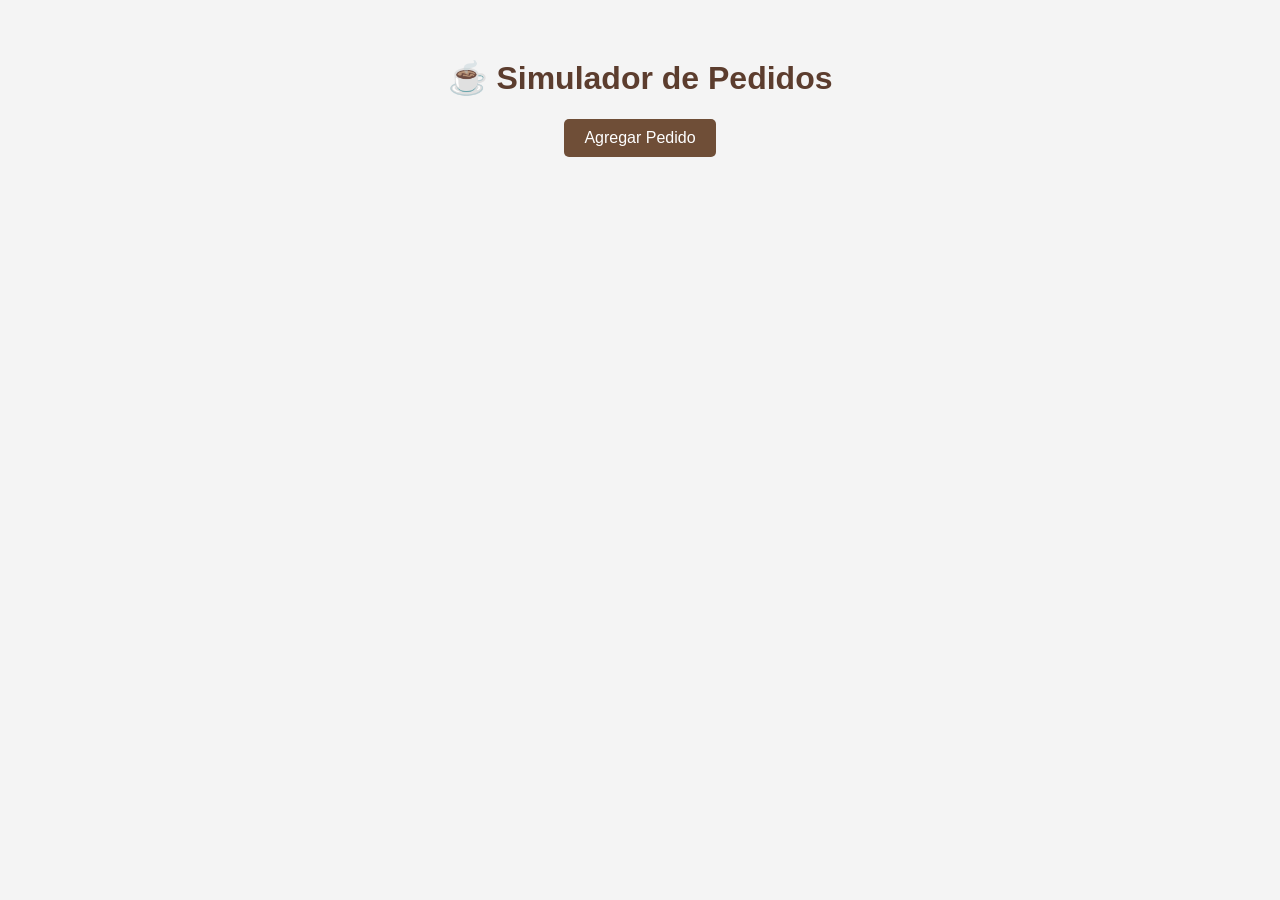
<file: index.html>
<!DOCTYPE html>
<html lang="es">
<head>
    <meta charset="UTF-8">
    <meta name="viewport" content="width=device-width, initial-scale=1.0">
    <title>Simulador de Pedidos - Cafetería</title>

    <style>
        body{
            font-family: Arial, sans-serif;
            background:#f4f4f4;
            text-align:center;
            padding:30px;
        }

        h1{
            color:#5c3d2e;
        }

        button{
            padding:10px 20px;
            font-size:16px;
            background:#6f4e37;
            color:white;
            border:none;
            border-radius:5px;
            cursor:pointer;
        }

        button:hover{
            background:#5b3d2b;
        }

        #listaPedidos{
            margin-top:20px;
            width:60%;
            margin-left:auto;
            margin-right:auto;
        }

        .pedido{
            background:white;
            padding:15px;
            margin:10px;
            border-radius:8px;
            box-shadow:0 2px 5px rgba(0,0,0,.2);
        }

        .proceso{
            color:orange;
            font-weight:bold;
        }

        .completado{
            color:green;
            font-weight:bold;
        }
    </style>
</head>
<body>

<h1>☕ Simulador de Pedidos</h1>

<button id="btnPedido">
    Agregar Pedido
</button>

<div id="listaPedidos"></div>

<script src="JS/script.js"></script>

</body>
</html>
</file>
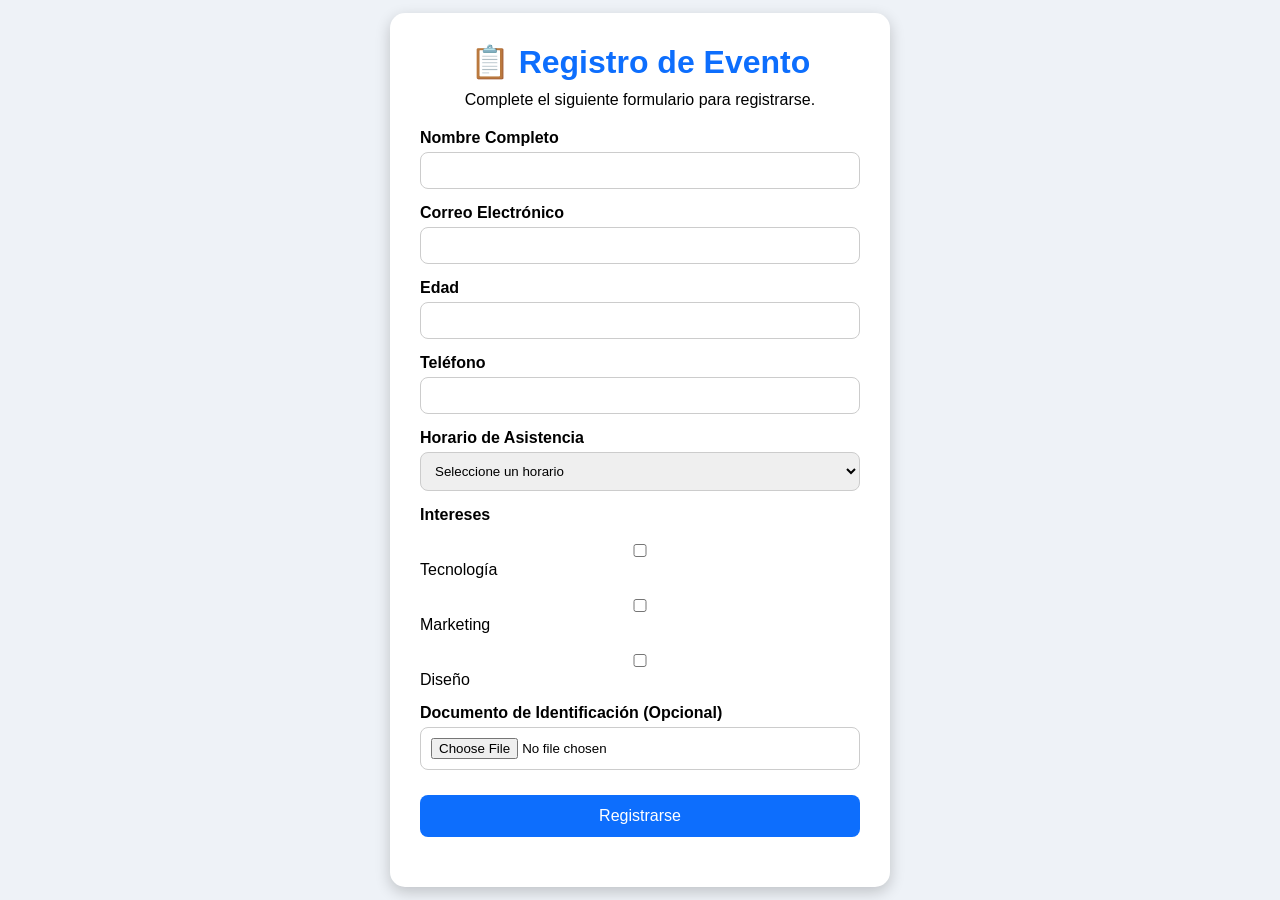
<file: formulario.html>
<!DOCTYPE html>
<html lang="es">

<head>
    <meta charset="UTF-8">
    <meta name="viewport" content="width=device-width, initial-scale=1.0">
    <title>Registro de Eventos</title>

    <link rel="stylesheet" href="CSS/styles.css">
</head>

<body>

    <div class="container">

        <h1>📋 Registro de Evento</h1>
        <p>Complete el siguiente formulario para registrarse.</p>

        <form id="formulario">

            <label>Nombre Completo</label>
            <input type="text" id="nombre">

            <label>Correo Electrónico</label>
            <input type="email" id="correo">

            <label>Edad</label>
            <input type="number" id="edad">

            <label>Teléfono</label>
            <input type="tel" id="telefono">

            <label>Horario de Asistencia</label>
            <select id="horario">
                <option value="">Seleccione un horario</option>
                <option>Mañana</option>
                <option>Tarde</option>
                <option>Noche</option>
            </select>

            <label>Intereses</label>

            <div class="checkboxes">
                <label><input type="checkbox" name="intereses" value="Tecnología"> Tecnología</label>
                <label><input type="checkbox" name="intereses" value="Marketing"> Marketing</label>
                <label><input type="checkbox" name="intereses" value="Diseño"> Diseño</label>
            </div>

            <label>Documento de Identificación (Opcional)</label>
            <input type="file" id="documento">

            <button type="submit">
                Registrarse
            </button>

        </form>

        <div id="mensaje"></div>

    </div>

    <script src="JS/script5.js"></script>

</body>

</html>
</file>
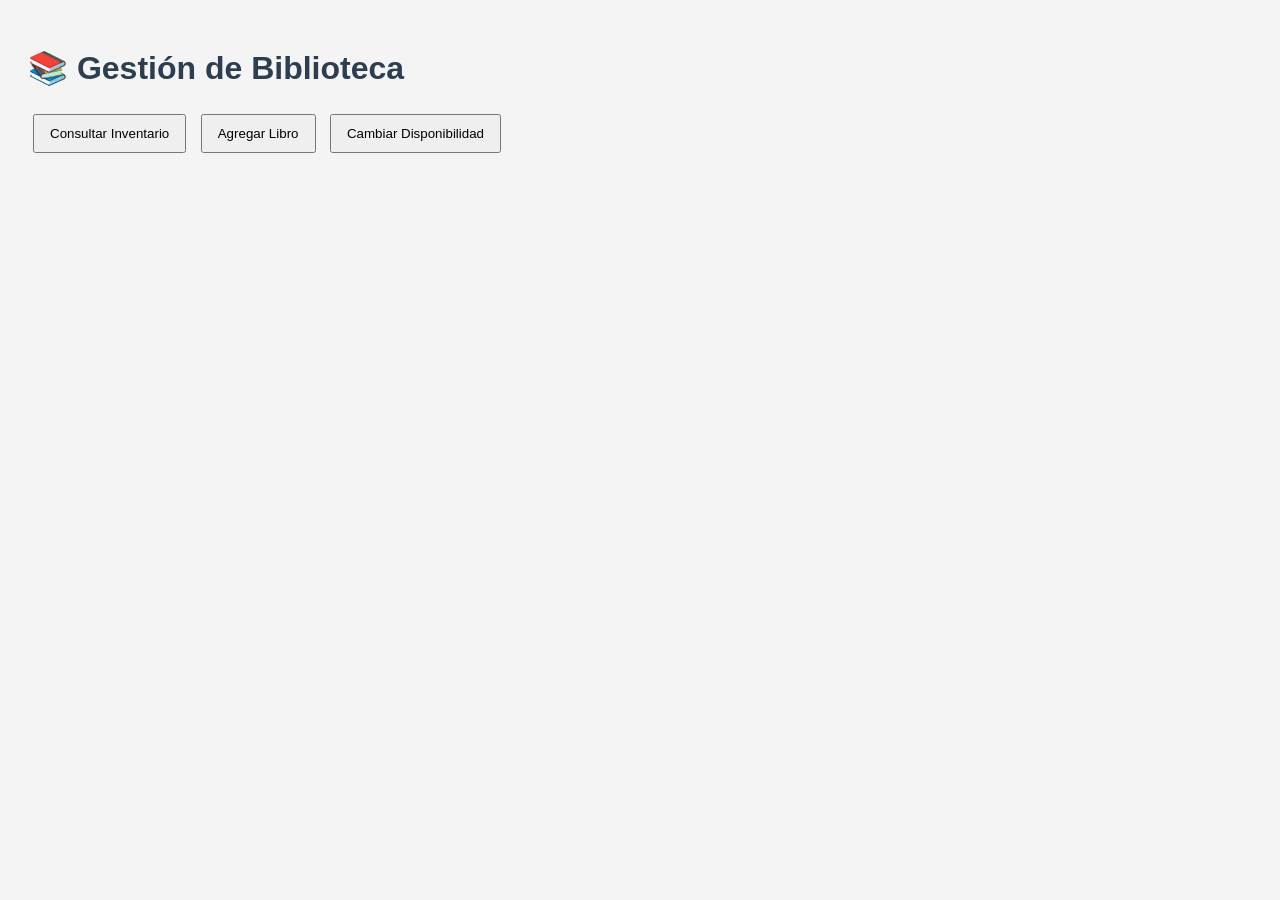
<file: index2.html>
<!DOCTYPE html>
<html lang="es">
<head>
    <meta charset="UTF-8">
    <title>Gestión de Biblioteca</title>

    <style>
        body{
            font-family: Arial, sans-serif;
            background:#f4f4f4;
            padding:20px;
        }

        h1{
            color:#2c3e50;
        }

        button{
            padding:10px 15px;
            margin:5px;
            cursor:pointer;
        }

        #inventario{
            margin-top:20px;
        }

        .libro{
            background:white;
            padding:10px;
            margin:10px 0;
            border-radius:8px;
            box-shadow:0 2px 5px rgba(0,0,0,.2);
        }

        .disponible{
            color:green;
            font-weight:bold;
        }

        .prestado{
            color:red;
            font-weight:bold;
        }
    </style>
</head>
<body>

<h1>📚 Gestión de Biblioteca</h1>

<button onclick="consultarInventario()">
    Consultar Inventario
</button>

<button onclick="agregarLibro()">
    Agregar Libro
</button>

<button onclick="cambiarDisponibilidad()">
    Cambiar Disponibilidad
</button>

<div id="inventario"></div>

<script src="JS/script2.js"></script>

</body>
</html>
</file>
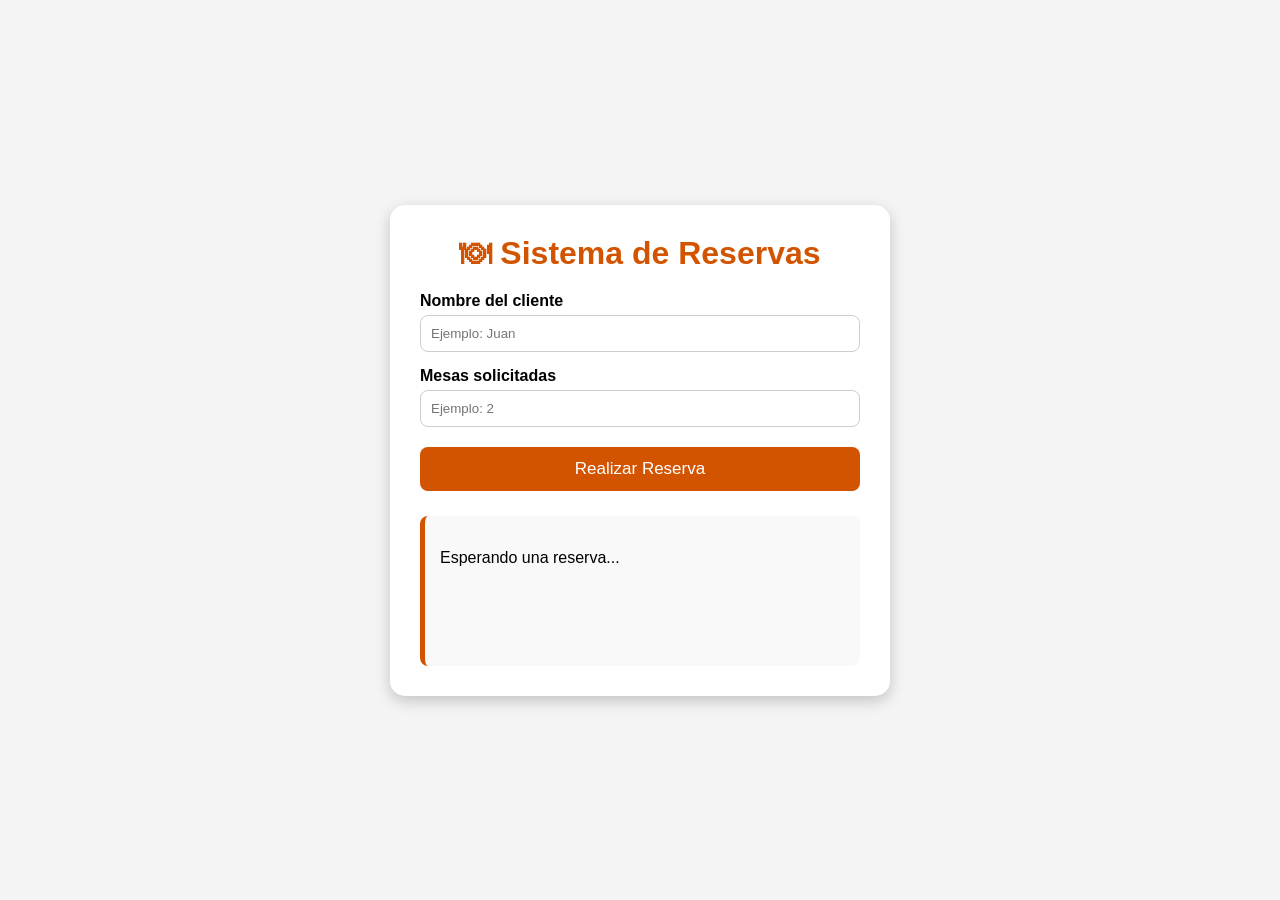
<file: restaurante.html>
<!DOCTYPE html>
<html lang="es">

<head>
    <meta charset="UTF-8">
    <meta name="viewport" content="width=device-width, initial-scale=1.0">
    <title>Sistema de Reservas</title>

    <style>
        * {
            margin: 0;
            padding: 0;
            box-sizing: border-box;
            font-family: Arial, Helvetica, sans-serif;
        }

        body {
            background: #f4f4f4;
            display: flex;
            justify-content: center;
            align-items: center;
            height: 100vh;
        }

        .contenedor {
            background: white;
            width: 500px;
            padding: 30px;
            border-radius: 15px;
            box-shadow: 0 5px 15px rgba(0,0,0,.2);
        }

        h1 {
            text-align: center;
            color: #d35400;
            margin-bottom: 20px;
        }

        label {
            display: block;
            margin-top: 15px;
            font-weight: bold;
        }

        input {
            width: 100%;
            padding: 10px;
            margin-top: 5px;
            border-radius: 8px;
            border: 1px solid #ccc;
        }

        button {
            width: 100%;
            padding: 12px;
            margin-top: 20px;
            background: #d35400;
            color: white;
            border: none;
            border-radius: 8px;
            font-size: 17px;
            cursor: pointer;
        }

        button:hover {
            background: #a04000;
        }

        #resultado {
            margin-top: 25px;
            background: #f9f9f9;
            border-left: 5px solid #d35400;
            padding: 15px;
            min-height: 150px;
            white-space: pre-line;
            border-radius: 8px;
        }
    </style>

</head>

<body>

    <div class="contenedor">

        <h1>🍽 Sistema de Reservas</h1>

        <label>Nombre del cliente</label>
        <input type="text" id="nombre" placeholder="Ejemplo: Juan">

        <label>Mesas solicitadas</label>
        <input type="number" id="mesas" placeholder="Ejemplo: 2">

        <button onclick="iniciarReserva()">
            Realizar Reserva
        </button>

        <div id="resultado">
            Esperando una reserva...
        </div>

    </div>

    <script src="JS/script4.js"></script>

</body>

</html>
</file>
<file: CSS/styles.css>
*{
    margin:0;
    padding:0;
    box-sizing:border-box;
    font-family:Arial, Helvetica, sans-serif;
}

body{
    background:#eef2f7;
    display:flex;
    justify-content:center;
    align-items:center;
    min-height:100vh;
}

.container{

    width:500px;
    background:white;
    padding:30px;
    border-radius:15px;
    box-shadow:0 5px 15px rgba(0,0,0,.2);

}

h1{

    text-align:center;
    color:#0d6efd;
    margin-bottom:10px;

}

p{

    text-align:center;
    margin-bottom:20px;

}

label{

    display:block;
    margin-top:15px;
    font-weight:bold;

}

input,
select{

    width:100%;
    padding:10px;
    margin-top:5px;
    border-radius:8px;
    border:1px solid #ccc;

}

.checkboxes{

    margin-top:10px;

}

.checkboxes label{

    display:block;
    font-weight:normal;

}

button{

    width:100%;
    margin-top:25px;
    padding:12px;
    background:#0d6efd;
    color:white;
    border:none;
    border-radius:8px;
    font-size:16px;
    cursor:pointer;

}

button:hover{

    background:#084298;

}

#mensaje{

    margin-top:20px;
    text-align:center;
    font-weight:bold;

}

.error{

    color:red;

}

.exito{

    color:green;

}
</file>
